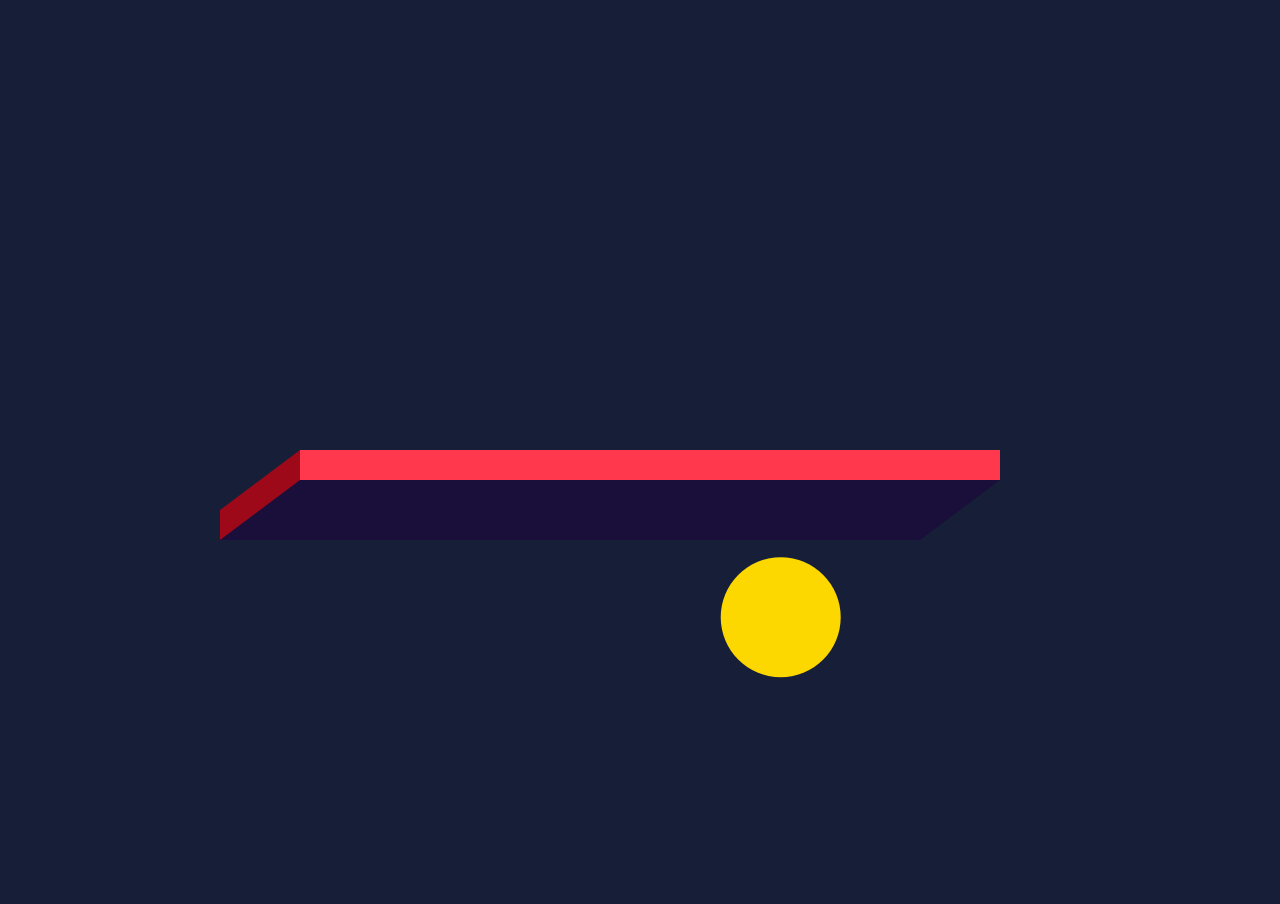
<file: collide/index.html>
<!DOCTYPE html>
<html lang="en">
<head>
    <meta charset="UTF-8">
    <meta http-equiv="X-UA-Compatible" content="IE=edge">
    <meta name="viewport" content="width=device-width, initial-scale=1.0, maximum-scale=1, user-scalable=0">
    <title>Collide</title>
    <!--css파일 불러오기-->
    <link rel="stylesheet" type="text/css" href="style.css">
</head>
<body>
    <!--js파일 불러오기-->
    <script type="module" src="app.js"></script>
</body>
</html>
</file>
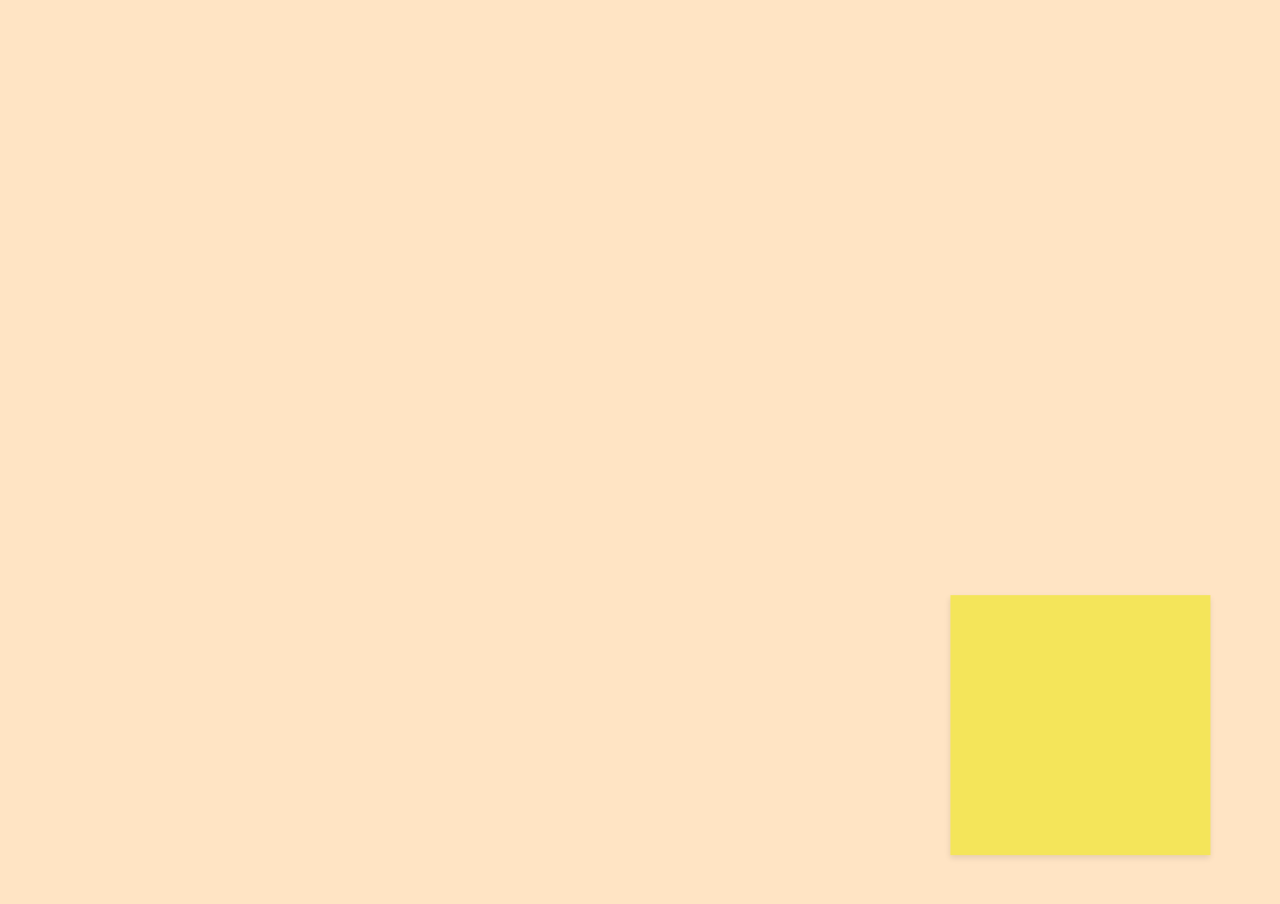
<file: hang/index.html>
<!DOCTYPE html>
<html lang="en">
<head>
    <meta charset="UTF-8">
    <meta http-equiv="X-UA-Compatible" content="IE=edge">
    <meta name="viewport" content="width=device-width, initial-scale=1.0">
    <title>Document</title>
    <link rel="stylesheet" href="style.css">
</head>
<body>
    <script type="module" src="app.js"></script>
</body>
</html>
</file>
<file: collide/style.css>
* {
    user-select: none;
    -ms-user-select: none;
    outline: 0;
    margin: 0;
    padding: 0;
    -webkit-tap-highlight-color: rgba(0, 0, 0, 0);
}

html {
    width: 100%;
    height: 100%;
}

body {
    width: 100%;
    height: 100%;
    overflow: hidden;
    background-color: #161e38;
}

canvas {
    width: 100%;
    height: 100%;
}
</file>
<file: hang/style.css>
* {
    outline: 0;
    margin: 0;
    padding: 0;
}

html {
    width: 100%;
    height: 100%;
}

body {
    width: 100%;
    height: 100%;
    background-color: bisque;
    position: relative;
}

canvas {
    width: 100%;
    height: 100%;
}
</file>
